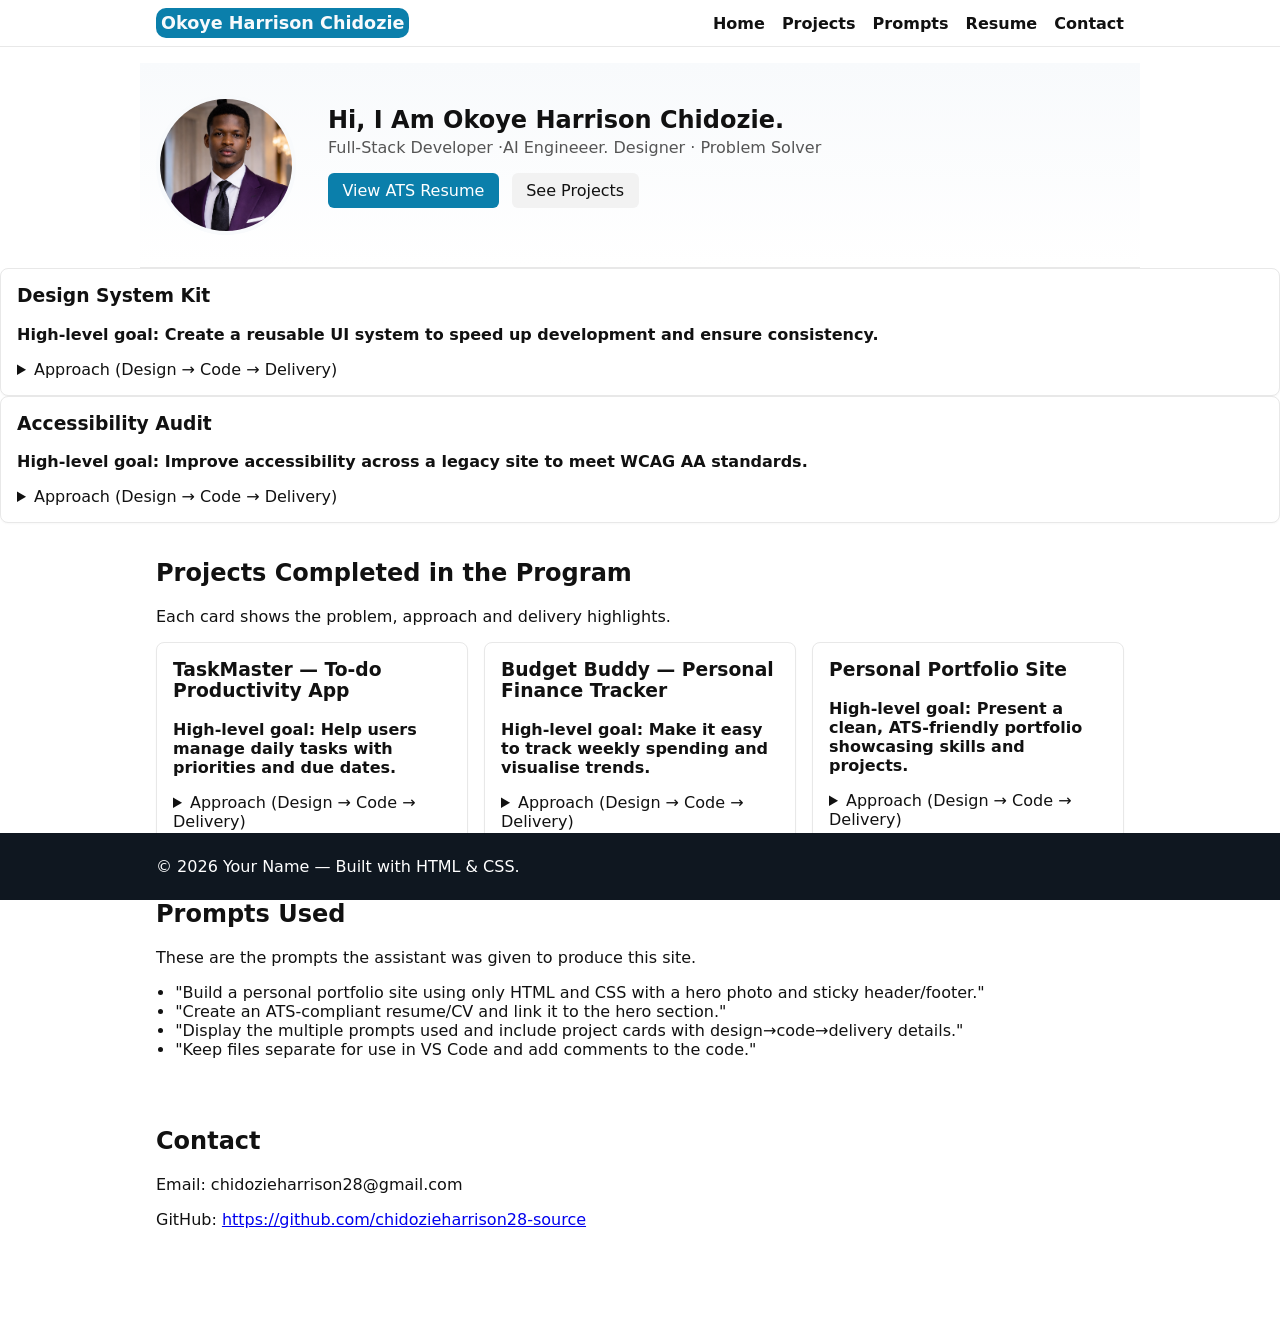
<file: index.html>
<!DOCTYPE html>
<html lang="en">
<head>
  <meta charset="utf-8" />
  <meta name="viewport" content="width=device-width,initial-scale=1" />
  <title>Personal Portfolio</title>
  <link rel="stylesheet" href="styles.css" />
   <link rel="stylesheet" href="https://cdnjs.cloudflare.com/ajax/libs/font-awesome/6.5.0/css/all.min.css">
  <!-- Simple, clean site using only HTML and CSS -->
</head>
<body>

  <!-- Sticky navigation bar -->
  <header class="site-header">
    <div class="container nav-inner">
      <h1 class="brand">Okoye Harrison Chidozie</h1>
      <nav>
        <a href="#hero">Home</a>
        <a href="#projects">Projects</a>
        <a href="#prompts">Prompts</a>
        <a href="resume.html" target="_blank">Resume</a>
        <a href="#contact">Contact</a>
      </nav>
      <div class="menu-toggle">
        <i class="fa-solid fa-bars"></i>
      </div>
    </div>
  </header>

  <!-- Main content area -->
  <main>

    <!-- Hero section with photo and CTA to resume -->
    <section id="hero" class="hero container">
      <!-- Use an SVG placeholder photo stored in images/photo.svg -->
      <img src="images/my-photo.png" alt="Profile photo" class="hero-photo" />
      <div class="hero-copy">
        <h2>Hi, I Am Okoye Harrison Chidozie.</h2>
        <p class="tagline">Full-Stack Developer ·AI Engineeer. Designer · Problem Solver</p>
        <!-- Link to the ATS-compliant resume page; download attribute may prompt a save -->
        <p class="cta">
          <a class="btn" href="resume.html" target="_blank">View ATS Resume</a>
          <a class="btn secondary" href="#projects">See Projects</a>
        </p>
      </div>
    </section>

        <!-- Project 4 -->
        <article class="card">
          <h3>Design System Kit</h3>
          <p class="summary">High-level goal: Create a reusable UI system to speed up development and ensure consistency.</p>
          <details>
            <summary>Approach (Design → Code → Delivery)</summary>
            <ol>
              <li><strong>Design:</strong> Defined tokens, typography scale, spacing, and component anatomy.</li>
              <li><strong>Code:</strong> Implemented style guidelines in CSS variables and component examples.</li>
              <li><strong>Delivery:</strong> Created documentation pages and a starter template for other developers.</li>
            </ol>
          </details>
        </article>

        <!-- Project 5 -->
        <article class="card">
          <h3>Accessibility Audit</h3>
          <p class="summary">High-level goal: Improve accessibility across a legacy site to meet WCAG AA standards.</p>
          <details>
            <summary>Approach (Design → Code → Delivery)</summary>
            <ol>
              <li><strong>Design:</strong> Performed keyboard and screen-reader walkthroughs to find blockers.</li>
              <li><strong>Code:</strong> Added semantic landmarks, ARIA where appropriate, and color-contrast fixes.</li>
              <li><strong>Delivery:</strong> Supplied a prioritized remediation plan and verification checklist.</li>
            </ol>
          </details>
        </article>

    <!-- Projects section: each project has its own card with summary and process -->
    <section id="projects" class="container projects">
      <h2>Projects Completed in the Program</h2>
      <p class="section-intro">Each card shows the problem, approach and delivery highlights.</p>

      <div class="cards">
        <!-- Project 1 -->
        <article class="card">
          <h3>TaskMaster — To-do Productivity App</h3>
          <p class="summary">High-level goal: Help users manage daily tasks with priorities and due dates.</p>
          <details>
            <summary>Approach (Design → Code → Delivery)</summary>
            <ol>
              <li><strong>Design:</strong> Wireframes, user flow, simple accessible UI.</li>
              <li><strong>Code:</strong> Built responsive HTML/CSS prototype; broke UI into components and used progressive enhancement for interactions.</li>
              <li><strong>Delivery:</strong> User testing, iteration, and deployed as a static site.</li>
            </ol>
          </details>
        </article>

        <!-- Project 2 -->
        <article class="card">
          <h3>Budget Buddy — Personal Finance Tracker</h3>
          <p class="summary">High-level goal: Make it easy to track weekly spending and visualise trends.</p>
          <details>
            <summary>Approach (Design → Code → Delivery)</summary>
            <ol>
              <li><strong>Design:</strong> Low-fidelity mockups, focus on clarity and charts.</li>
              <li><strong>Code:</strong> Semantic markup, responsive layout, CSV import plan (UI-only for program scope).</li>
              <li><strong>Delivery:</strong> Documented user guide and handoff notes for future JS enhancement.</li>
            </ol>
          </details>
        </article>

        <!-- Project 3 (this portfolio itself) -->
        <article class="card">
          <h3>Personal Portfolio Site</h3>
          <p class="summary">High-level goal: Present a clean, ATS-friendly portfolio showcasing skills and projects.</p>
          <details>
            <summary>Approach (Design → Code → Delivery)</summary>
            <ol>
              <li><strong>Design:</strong> Simple one-page layout with hero, projects, prompts, and contact area.</li>
              <li><strong>Code:</strong> Pure HTML and CSS; accessible headings and lists; sticky header/footer.</li>
              <li><strong>Delivery:</strong> Provided as static files ready to serve from any static host.</li>
            </ol>
          </details>
        </article>
      </div>
    </section>

    <!-- Prompts section: show the multiple prompts used to build the site -->
    <section id="prompts" class="container prompts">
      <h2>Prompts Used</h2>
      <p class="section-intro">These are the prompts the assistant was given to produce this site.</p>
      <ul>
        <li>"Build a personal portfolio site using only HTML and CSS with a hero photo and sticky header/footer."</li>
        <li>"Create an ATS-compliant resume/CV and link it to the hero section."</li>
        <li>"Display the multiple prompts used and include project cards with design→code→delivery details."</li>
        <li>"Keep files separate for use in VS Code and add comments to the code."</li>
      </ul>
    </section>

    <!-- Contact section -->
    <section id="contact" class="container contact">
      <h2>Contact</h2>
      <p>Email: chidozieharrison28@gmail.com</p>
      <p>GitHub: <a href="https://github.com/chidozieharrison28-source" target="_blank" rel="noopener noreferrer">https://github.com/chidozieharrison28-source</a></p>
    </section>

  </main>

  <!-- Sticky footer (fixed to bottom) -->
  <footer class="site-footer">
    <div class="container footer-inner">
      <p>&copy; 2026 Your Name — Built with HTML & CSS.</p>
    </div>
  </footer>

</body>
</html>
</file>
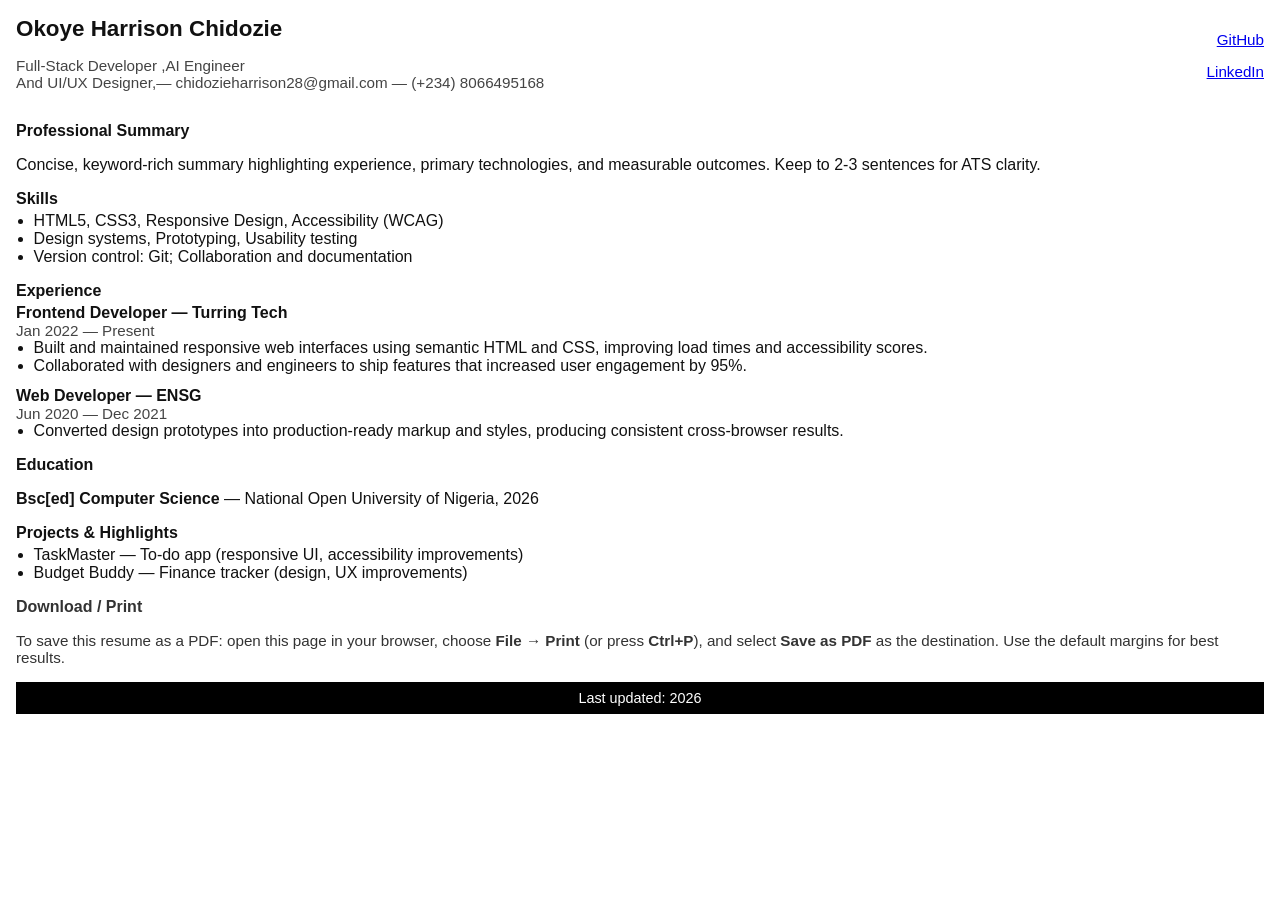
<file: resume.html>
<!doctype html>
<html lang="en">
<head>
  <meta charset="utf-8" />
  <meta name="viewport" content="width=device-width,initial-scale=1" />
  <title>ATS-Friendly Resume — Okoye Harrison Chidozie</title>
  <link rel="stylesheet" href="styles.css" />
  <!-- Minimal print-friendly layout for ATS parsing -->
  <style>
    /* Inline critical resume styles to ensure single-file readability and print friendliness */
    body{ font-family: Arial, Helvetica, sans-serif; color:#111; margin:0; padding:1rem; background:#fff; }
    header{ display:flex; justify-content:space-between; align-items:flex-start; gap:1rem; }
    h1{ margin:0; font-size:1.4rem; }
    .contact{ text-align:right; font-size:0.95rem; }
    section{ margin-top:1rem; }
    h2{ font-size:1rem; margin:0 0 0.25rem 0; }
    ul{ margin:0; padding-left:1.1rem; }
    .job{ margin-bottom:0.75rem; }
    .muted{ color:#444; font-size:0.95rem; }

    /* Print optimizations: remove background, tighten spacing */
    @media print{
      body{ margin:0; padding:0.6in; color:#000; }
      header{ display:block; }
      .contact{ text-align:right; }
      a{ color:inherit; text-decoration:none; }
      /* Avoid cutting content under headers/footers */
      footer{ page-break-after:avoid; }
    }
  </style>
</head>
<body>
  <!-- ATS-friendly structure: clear headings, simple lists, no complex layout -->
  <header>
    <div>
      <h1>Okoye Harrison Chidozie</h1>
      <p class="muted">Full-Stack Developer ,AI Engineer<br> And UI/UX Designer,— chidozieharrison28@gmail.com — (+234) 8066495168</p>
    </div>
    <div class="contact">
      <p><a href="https://github.com/chidozieharrison28-source" target="_blank" rel="noopener noreferrer">GitHub</a></p>
      <p><a href="https://www.linkedin.com/in/chidozieharrison28" target="_blank" rel="noopener noreferrer">LinkedIn</a></p>
    </div>
  </header>

  <section>
    <h2>Professional Summary</h2>
    <p>Concise, keyword-rich summary highlighting experience, primary technologies, and measurable outcomes. Keep to 2-3 sentences for ATS clarity.</p>
  </section>

  <section>
    <h2>Skills</h2>
    <ul>
      <li>HTML5, CSS3, Responsive Design, Accessibility (WCAG)</li>
      <li>Design systems, Prototyping, Usability testing</li>
      <li>Version control: Git; Collaboration and documentation</li>
    </ul>
  </section>

  <section>
    <h2>Experience</h2>
    <!-- Each job is plain text with dates and bullets to help ATS parse -->
    <div class="job">
      <strong>Frontend Developer — Turring Tech</strong>
      <div class="muted">Jan 2022 — Present</div>
      <ul>
        <li>Built and maintained responsive web interfaces using semantic HTML and CSS, improving load times and accessibility scores.</li>
        <li>Collaborated with designers and engineers to ship features that increased user engagement by 95%.</li>
      </ul>
    </div>

    <div class="job">
      <strong>Web Developer — ENSG </strong>
      <div class="muted">Jun 2020 — Dec 2021</div>
      <ul>
        <li>Converted design prototypes into production-ready markup and styles, producing consistent cross-browser results.</li>
      </ul>
    </div>
  </section>

  <section>
    <h2>Education</h2>
    <p><strong>Bsc[ed] Computer Science</strong> — National Open University of Nigeria, 2026</p>
  </section>

  <section>
    <h2>Projects & Highlights</h2>
    <ul>
      <li>TaskMaster — To-do app (responsive UI, accessibility improvements)</li>
      <li>Budget Buddy — Finance tracker (design, UX improvements)</li>
    </ul>
  </section>

  <section style="margin-top:1rem; font-size:0.95rem; color:#333;">
    <h2>Download / Print</h2>
    <p>To save this resume as a PDF: open this page in your browser, choose <strong>File → Print</strong> (or press <strong>Ctrl+P</strong>), and select <strong>Save as PDF</strong> as the destination. Use the default margins for best results.</p>
  </section>

  <footer style="margin-top:1rem; font-size:0.9rem; color:white
  ; text-align:center; padding:0.5rem;
  background-color: #000;">Last updated: 2026</footer>
</body>
</html>
</file>
<file: styles.css>
/* Main stylesheet for the portfolio site with CSS variables for easy theming */
:root{
  --color-bg: #ffffff;
  --color-text: #111111;
  --color-muted: #555555;
  --color-primary: #0b7fab; /* teal */
  --color-accent: #7b61ff; /* purple accent */
  --color-surface: #f8fafc;
  --color-border: #e8e8e8;
  --color-footer: #0f1720;
}

/* Basic reset and layout */
* { box-sizing: border-box; }
html,body{ height:100%; margin:0; font-family: system-ui, -apple-system, 'Segoe UI', Roboto, 'Helvetica Neue', Arial; color:var(--color-text); background:var(--color-bg); }
.container{ max-width:1000px; margin:0 auto; padding:1rem; }

/* Sticky header */
.site-header{ position:sticky; top:0; background:rgba(255,255,255,0.9); backdrop-filter:blur(6px); border-bottom:1px solid var(--color-border); z-index:50; }
.nav-inner{ display:flex; align-items:center; justify-content:space-between; gap:1rem; padding:0.5rem 1rem; }
.site-header .brand{ font-size:1.1rem; margin:0; }
.site-header nav a{ margin-left:0.75rem; text-decoration:none; color:var(--color-text); font-weight:600; }
.site-header nav a:hover{ color:var(--color-primary); }

.brand{background-color: #0b7fab; color: #f8fafc; border-radius: 10px; padding: 5px;}

/* Hero */
.hero{ display:flex; gap:2rem; align-items:center; padding:2rem 1rem; background:linear-gradient(180deg,var(--color-surface),transparent); border-bottom:1px solid var(--color-border); }
.hero-photo{ width:140px; height:140px; border-radius:50%; object-fit:cover; border:4px solid var(--color-surface); }
.hero-copy h2{ margin:0 0 0.25rem 0; }
.tagline{ margin:0 0 1rem 0; color:var(--color-muted); }
.btn{ display:inline-block; padding:0.5rem 0.9rem; background:var(--color-primary); color:#fff; text-decoration:none; border-radius:6px; }
.btn.secondary{ background:#f2f2f2; color:var(--color-text); margin-left:0.5rem; }

/* Projects cards grid */
.projects .cards{ display:grid; grid-template-columns: repeat(auto-fit,minmax(240px,1fr)); gap:1rem; margin-top:1rem; }
.card{ background:var(--color-bg); border:1px solid var(--color-border); padding:1rem; border-radius:8px; box-shadow:0 1px 2px rgba(0,0,0,0.03); }
.card h3{ margin-top:0; }
.summary{ font-weight:600; color:var(--color-text); }

/* Prompts and contact */
.prompts ul{ list-style:disc; padding-left:1.2rem; }

/* Footer fixed to bottom and visible above content */
.site-footer{ position:fixed; left:0; right:0; bottom:0; background:var(--color-footer); color:#fff; padding:0.5rem 0; z-index:60; }
.footer-inner{ max-width:1000px; margin:0 auto; padding:0 1rem; display:flex; justify-content:space-between; align-items:center; }

/* Ensure main content isn't hidden behind header/footer */
main{ padding-top:1rem; padding-bottom:3.5rem; }
.menu-toggle{ display:none; }

/* Responsive tweaks */
@media (max-width:768px){

  .hero{ flex-direction:column; text-align:center; }
  .hero-photo{ width:120px; height:120px; }
  .site-header nav{ display:flex; gap:0.5rem;
  display:none }
  .menu-toggle{ display:flex; }

  .footer-inner{ flex-direction:column; gap:0.25rem; text-align:center; }
}

/* End of stylesheet */
</file>
